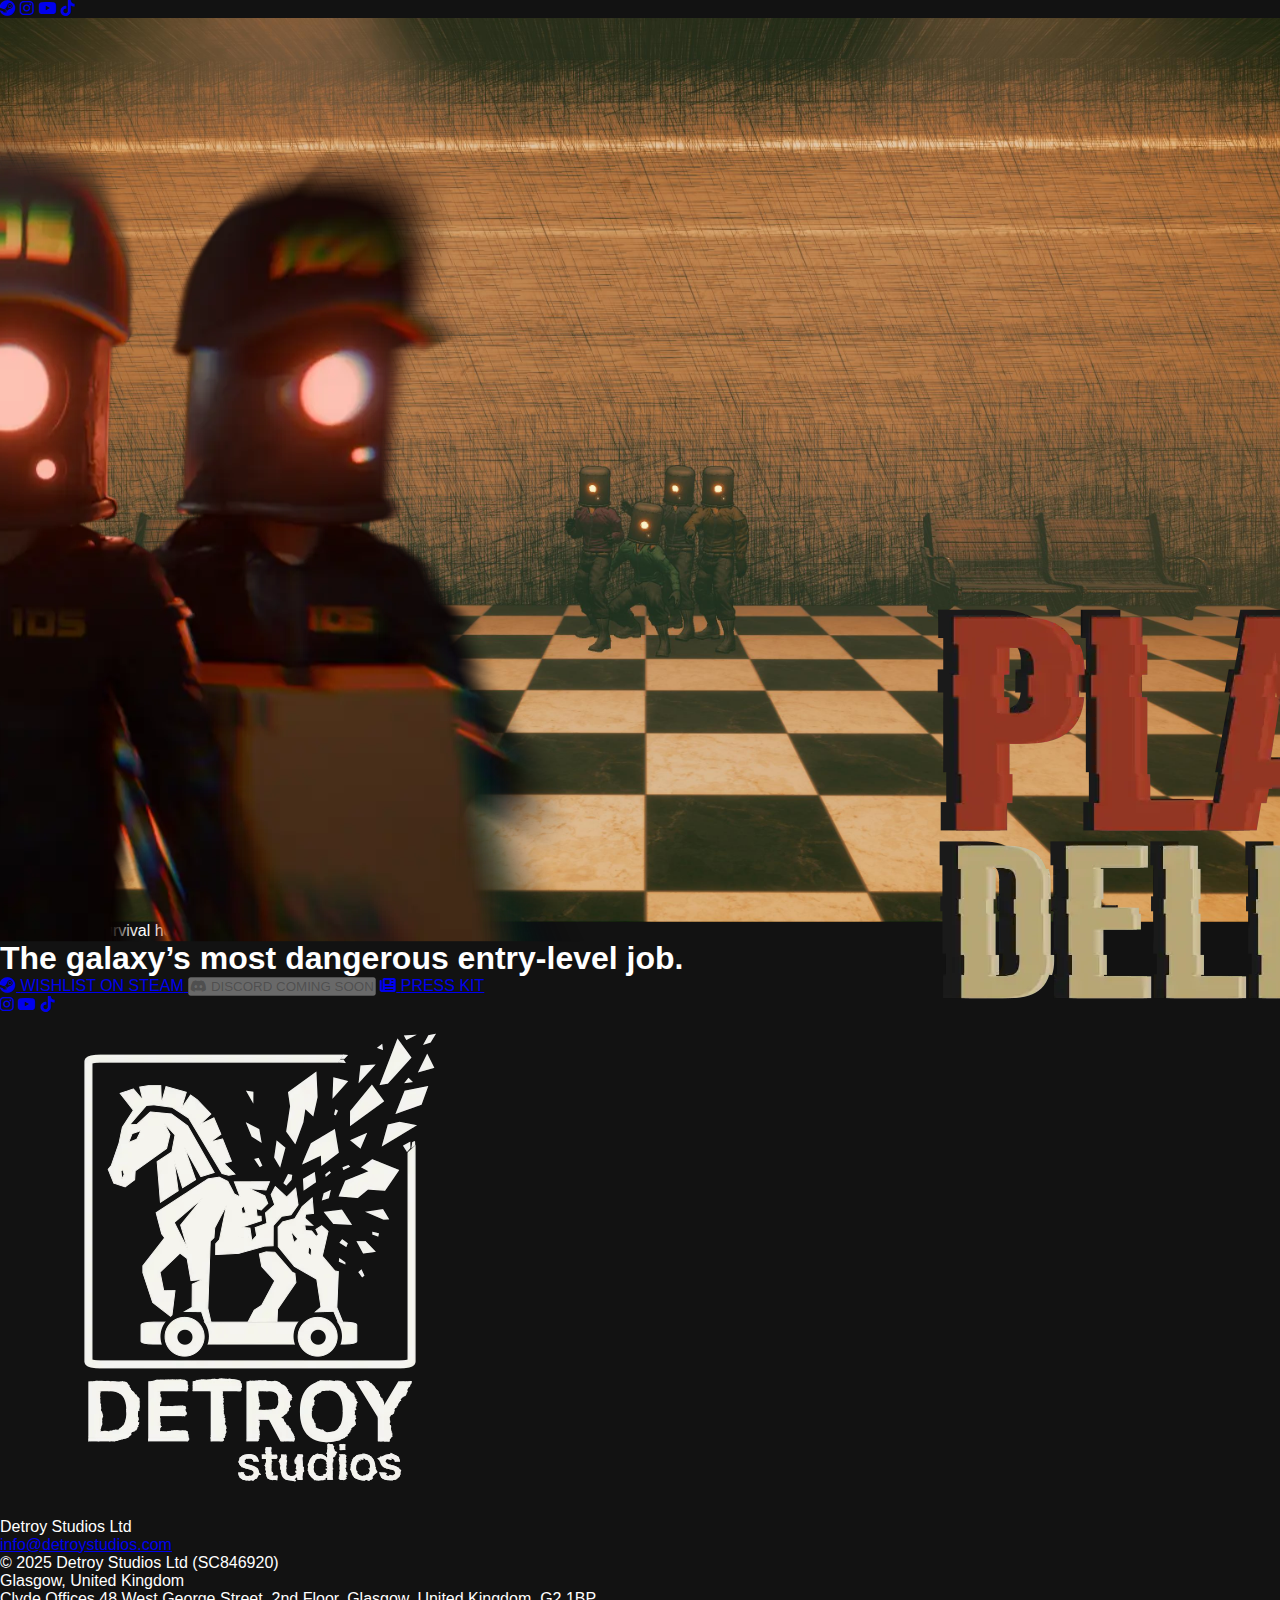
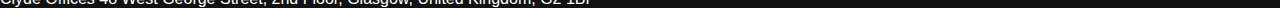
<file: index.html>
<!DOCTYPE html>
<html lang="en">

<head>
    <meta charset="UTF-8" />
    <meta name="viewport" content="width=device-width, initial-scale=1.0" />
    <title>Detroy Studios</title>
    <link rel="stylesheet" href="https://cdnjs.cloudflare.com/ajax/libs/font-awesome/6.2.0/css/all.min.css">
    <link rel="stylesheet" href="styles.css" />
    <link rel="icon" href="icon.webp">

    <!-- Open Graph / Twitter meta for link embeds (replace og:url with your full HTTPS URL in production) -->
    <meta property="og:title" content="Detroy Studios — A multiplayer survival horror" />
    <meta property="og:description" content="The galaxy’s most dangerous entry-level job. Wishlist on Steam." />
    <meta property="og:type" content="website" />
    <meta property="og:url" content="/" />
    <meta property="og:site_name" content="Detroy Studios" />
    <meta property="og:image" content="Main Capsule.webp" />
    <meta property="og:image:width" content="1232" />
    <meta property="og:image:height" content="706" />
    <meta property="og:image:alt" content="Detroy Studios game preview" />

    <meta name="twitter:card" content="summary_large_image" />
    <meta name="twitter:title" content="Detroy Studios — A multiplayer survival horror" />
    <meta name="twitter:description" content="The galaxy’s most dangerous entry-level job. Wishlist on Steam." />
    <meta name="twitter:image" content="Main Capsule.webp" />
    <link rel="canonical" href="/" />

</head>

<body>
    <nav class="nav-bar">
        <a href="https://store.steampowered.com/app/3314270/?utm_source=website&utm_campaign=CTA&utm_medium=web"
            target="_blank" class="nav-btn"><i class="fab fa-steam"></i></a>
        <a href="https://www.instagram.com/detroystudios/" target="_blank" class="nav-btn"><i
                class="fab fa-instagram"></i></a>
        <a href="https://www.youtube.com/@detroystudios" target="_blank" class="nav-btn"><i
                class="fab fa-youtube"></i></a>
        <a href="https://www.tiktok.com/@detroystudios" target="_blank" class="nav-btn"><i
                class="fab fa-tiktok"></i></a>
    </nav>

    <main>
        <section class="hero">
            <div class="bg"></div>
            <div class="scrollone"></div>
            <div class="scrollthree"></div>
            <div class="scrolltwo"></div>
            <div class="fg">
                <img src="Players.webp" alt="Foreground">
            </div>
            <div class="logo">
                <img src="gamelogo.webp" alt="Game Logo">
            </div>
        </section>

        <!-- Link in Bio Section -->
        <section class="links-section">
            <div class="links-container">

                <p class="game-subtitle">A multiplayer survival horror on an intergalactic train</p>
                <h1 class="tagline" data-text="The galaxy’s most dangerous entry-level job.">The galaxy’s most
                    dangerous entry-level job.</h1>
                <!-- Main CTA Buttons -->
                <div class="cta-buttons">
                    <a href="https://store.steampowered.com/app/3314270/?utm_source=website&utm_campaign=CTA&utm_medium=web"
                        target="_blank" class="main-button steam-button">
                        <i class="fab fa-steam"></i>
                        <span>WISHLIST ON STEAM</span>
                    </a>

                    <button type="button" class="main-button discord-button" disabled aria-disabled="true"
                        aria-label="Discord coming soon">
                        <i class="fab fa-discord"></i>
                        <span>DISCORD COMING SOON</span>
                    </button>

                    <a href="https://drive.google.com/drive/folders/1FBpUzf_gePGoJCw1b45HzXuuyZ8HGy8i?usp=sharing"
                        target="_blank" class="main-button press-button">
                        <i class="fas fa-newspaper"></i>
                        <span>PRESS KIT</span>
                    </a>
                </div>

                <!-- Social Links -->
                <div class="social-links">
                    <a href="https://www.instagram.com/detroystudios/" target="_blank" class="social-icon"><i
                            class="fab fa-instagram"></i></a>
                    <a href="https://www.youtube.com/@detroystudios" target="_blank" class="social-icon"><i
                            class="fab fa-youtube"></i></a>
                    <a href="https://www.tiktok.com/@detroystudios" target="_blank" class="social-icon"><i
                            class="fab fa-tiktok"></i></a>
                </div>

                <!-- Company Info -->
                <div class="company-info">
                    <img src="companylogo.webp" alt="Detroy Studios" class="company-logo">
                    <p class="company-name">Detroy Studios Ltd</p>
                    <p class="company-details"><a href="mailto:info@detroystudios.com">info@detroystudios.com</a></p>
                    <p class="company-legal">© 2025 Detroy Studios Ltd (SC846920)<br>
                        Glasgow, United Kingdom<br>
                        Clyde Offices 48 West George Street, 2nd Floor, Glasgow, United Kingdom, G2 1BP</p>
                </div>
            </div>
        </section>

    </main>
    <script src="script.js"></script>
</body>

</html>
</file>
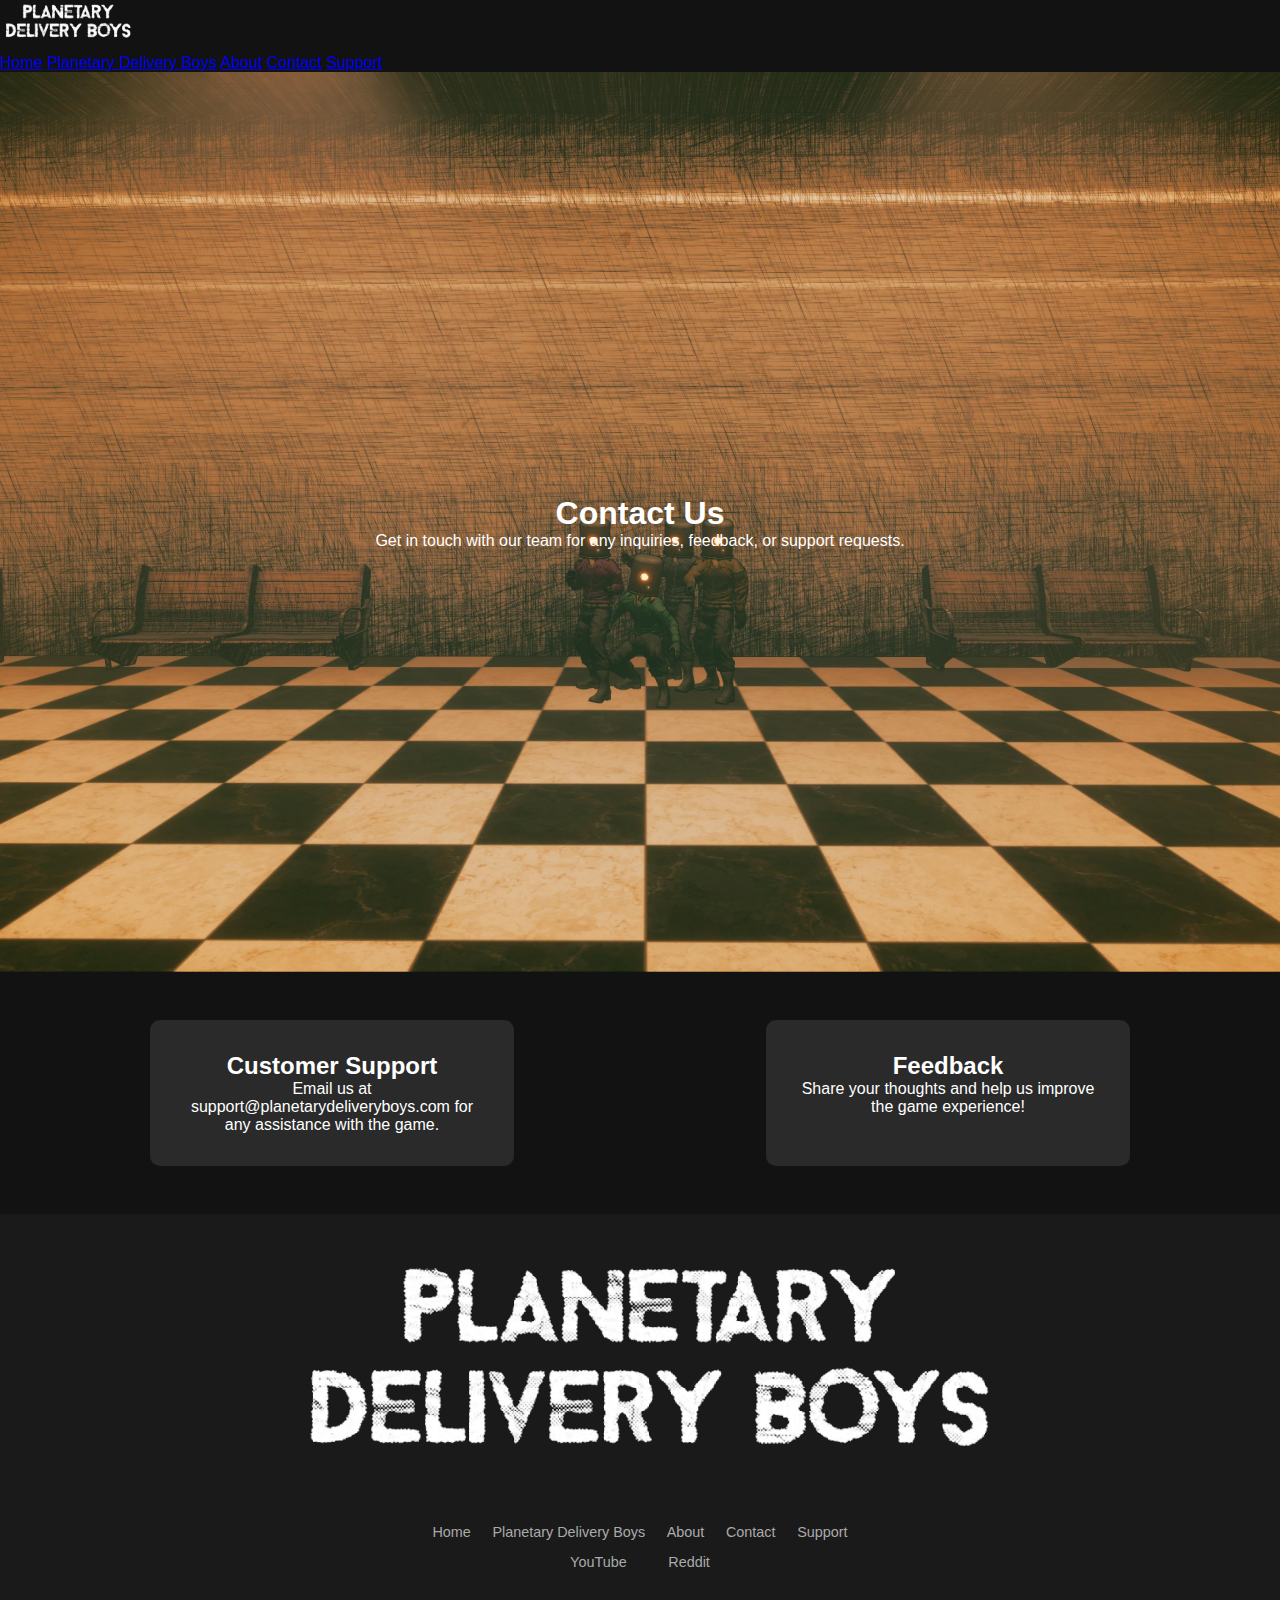
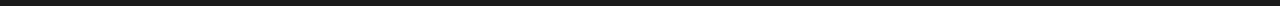
<file: contact.html>
<!DOCTYPE html>
<html lang="en">
<head>
    <meta charset="UTF-8">
    <meta name="viewport" content="width=device-width, initial-scale=1.0">
    <title>Contact Planetary Delivery Boys</title>
    <link rel="stylesheet" href="styles.css">
</head>
<body>
<header class="header">
    <a href="index.html"><img src="logo.png" alt="Planetary Delivery Boys Logo" class="logo"></a>
    <nav class="navbar">
        <a href="index.html">Home</a>
        <a href="game.html">Planetary Delivery Boys</a>
        <a href="about.html">About</a>
        <a href="contact.html">Contact</a>
        <a href="support.html">Support</a>
    </nav>
</header>

<main>
    <section class="hero">
        <div class="hero-content">
            <h1>Contact Us</h1>
            <p>Get in touch with our team for any inquiries, feedback, or support requests.</p>
        </div>
    </section>

    <section class="info-cards">
        <div class="card">
            <h2>Customer Support</h2>
            <p>Email us at support@planetarydeliveryboys.com for any assistance with the game.</p>
        </div>
        <div class="card">
            <h2>Feedback</h2>
            <p>Share your thoughts and help us improve the game experience!</p>
        </div>
    </section>
</main>

<footer class="footer">
    <div class="footer-container">
        <div class="footer-logo">
            <img src="logo.png" alt="Planetary Delivery Boys Logo">
        </div>
        <nav class="footer-nav">
            <a href="index.html">Home</a>
            <a href="game.html">Planetary Delivery Boys</a>
            <a href="about.html">About</a>
            <a href="contact.html">Contact</a>
            <a href="support.html">Support</a>
        </nav>
        <div class="social-media">
            <a href="https://www.youtube.com/@detroystudios">YouTube</a>
            <a href="https://www.reddit.com/user/DetroyStudios/">Reddit</a>
        </div>
    </div>
</footer>
</body>
</html>
</file>
<file: styles.css>
/* styles.css */
/* Import custom font */
@font-face {
  font-family: 'DetroyFont';
  src: url('detroy-font.ttf') format('truetype');
  font-weight: normal;
  font-style: normal;
}

* {
  margin: 0;
  padding: 0;
  box-sizing: border-box;
}

body {
  font-family: Arial, sans-serif;
  color: #fff;
  background-color: #121212;
}

.company-logo {
  font-family: 'DetroyFont', Arial, sans-serif;
  font-size: 1.5em;
  font-weight: bold;
  color: #ffffff;
  text-decoration: none;
}

.hero {
  width: 100%;
  min-height: 100vh;
  display: flex;
  align-items: center;
  justify-content: center;
  background: url('hero-bg.jpg') center center / cover no-repeat;
  color: #fff;
  padding: 20px;
  box-sizing: border-box;
}

.hero-content {
  text-align: center;
  max-width: 600px;
  width: 100%;
  margin: 0 auto;
}

.hero-logo {
  height: 250px;
  width: auto;
  object-fit: contain;
}

.buttons button {
  margin: 0.5em;
  padding: 0.8em 1.2em;
  font-size: 1em;
  color: #121212;
  background: #ffeb3b;
  border: none;
  border-radius: 5px;
  cursor: pointer;
}

.buttons button:hover {
  background: #ffffff;
  color: #121212;
}

.info-cards {
  display: flex;
  flex-wrap: wrap;
  justify-content: space-around;
  padding: 2em;
  gap: 1em;
}

.card {
  background: rgba(255, 255, 255, 0.1);
  padding: 2em;
  margin: 1em;
  border-radius: 10px;
  width: 30%;
  min-width: 250px;
  text-align: center;
}

.cta-steam {
  text-align: center;
  padding: 4em 2em;
  background: url('cta-bg.jpg') center/cover no-repeat;
  color: #fff;
  font-size: 1.3em;
  position: relative;
  display: flex;
  flex-direction: column;
  align-items: center;
  justify-content: center;
}

.cta-steam::before {
  content: '';
  position: absolute;
  top: 0;
  left: 0;
  right: 0;
  bottom: 0;
  background: rgba(0, 0, 0, 0.5);
  z-index: 1;
}

.cta-steam p, .cta-button {
  position: relative;
  z-index: 2;
}

.cta-steam p {
  max-width: 800px;
  font-size: 1.5em;
  margin-bottom: 1em;
}

.cta-button {
  display: inline-block;
  margin-top: 1em;
  padding: 0.8em 1.5em;
  font-size: 1.1em;
  color: #121212;
  background: #ffeb3b;
  border: 2px solid #ffeb3b;
  border-radius: 5px;
  text-decoration: none;
  transition: background 0.3s ease, color 0.3s ease;
  box-shadow: 0px 4px 12px rgba(255, 255, 255, 0.2);
}

.cta-button:hover {
  background: #ffffff;
  color: #121212;
}

.social-media a {
  margin: 0 10px;
  color: #ffeb3b;
  text-decoration: none;
}

.logo {
  height: 50px;
  width: auto;
  object-fit: contain;
  cursor: pointer;
}

.footer {
  background: #1a1a1a;
  padding: 2em 0;
  color: #aaa;
  font-size: 0.9em;
}

.footer-container {
  display: flex;
  flex-direction: column;
  align-items: center;
  text-align: center;
}

.footer-nav, .social-media {
  display: flex;
  gap: 1.5em;
  margin: 0.5em 0;
}

.footer-nav a, .social-media a {
  color: #aaa;
  text-decoration: none;
  transition: color 0.3s;
}

.footer-nav a:hover, .social-media a:hover {
  color: #ffeb3b;
}

/* Responsive Design */
@media (max-width: 768px) {
  .info-cards {
    flex-direction: column;
    align-items: center;
  }

  .card {
    width: 80%;
  }

  .hero-content {
    padding: 1em;
  }

  .hero-logo {
    height: 200px;
  }

  .cta-steam {
    font-size: 1.2em;
  }
}

@media (max-width: 480px) {
  .hero-content {
    padding: 0.5em;
  }

  .hero-logo {
    height: 150px;
  }

  .cta-steam {
    padding: 2em 1em;
    font-size: 1em;
  }

  .cta-button {
    font-size: 1em;
    padding: 0.7em 1.2em;
  }

  .buttons button {
    padding: 0.6em 1em;
    font-size: 0.9em;
  }
}
</file>
